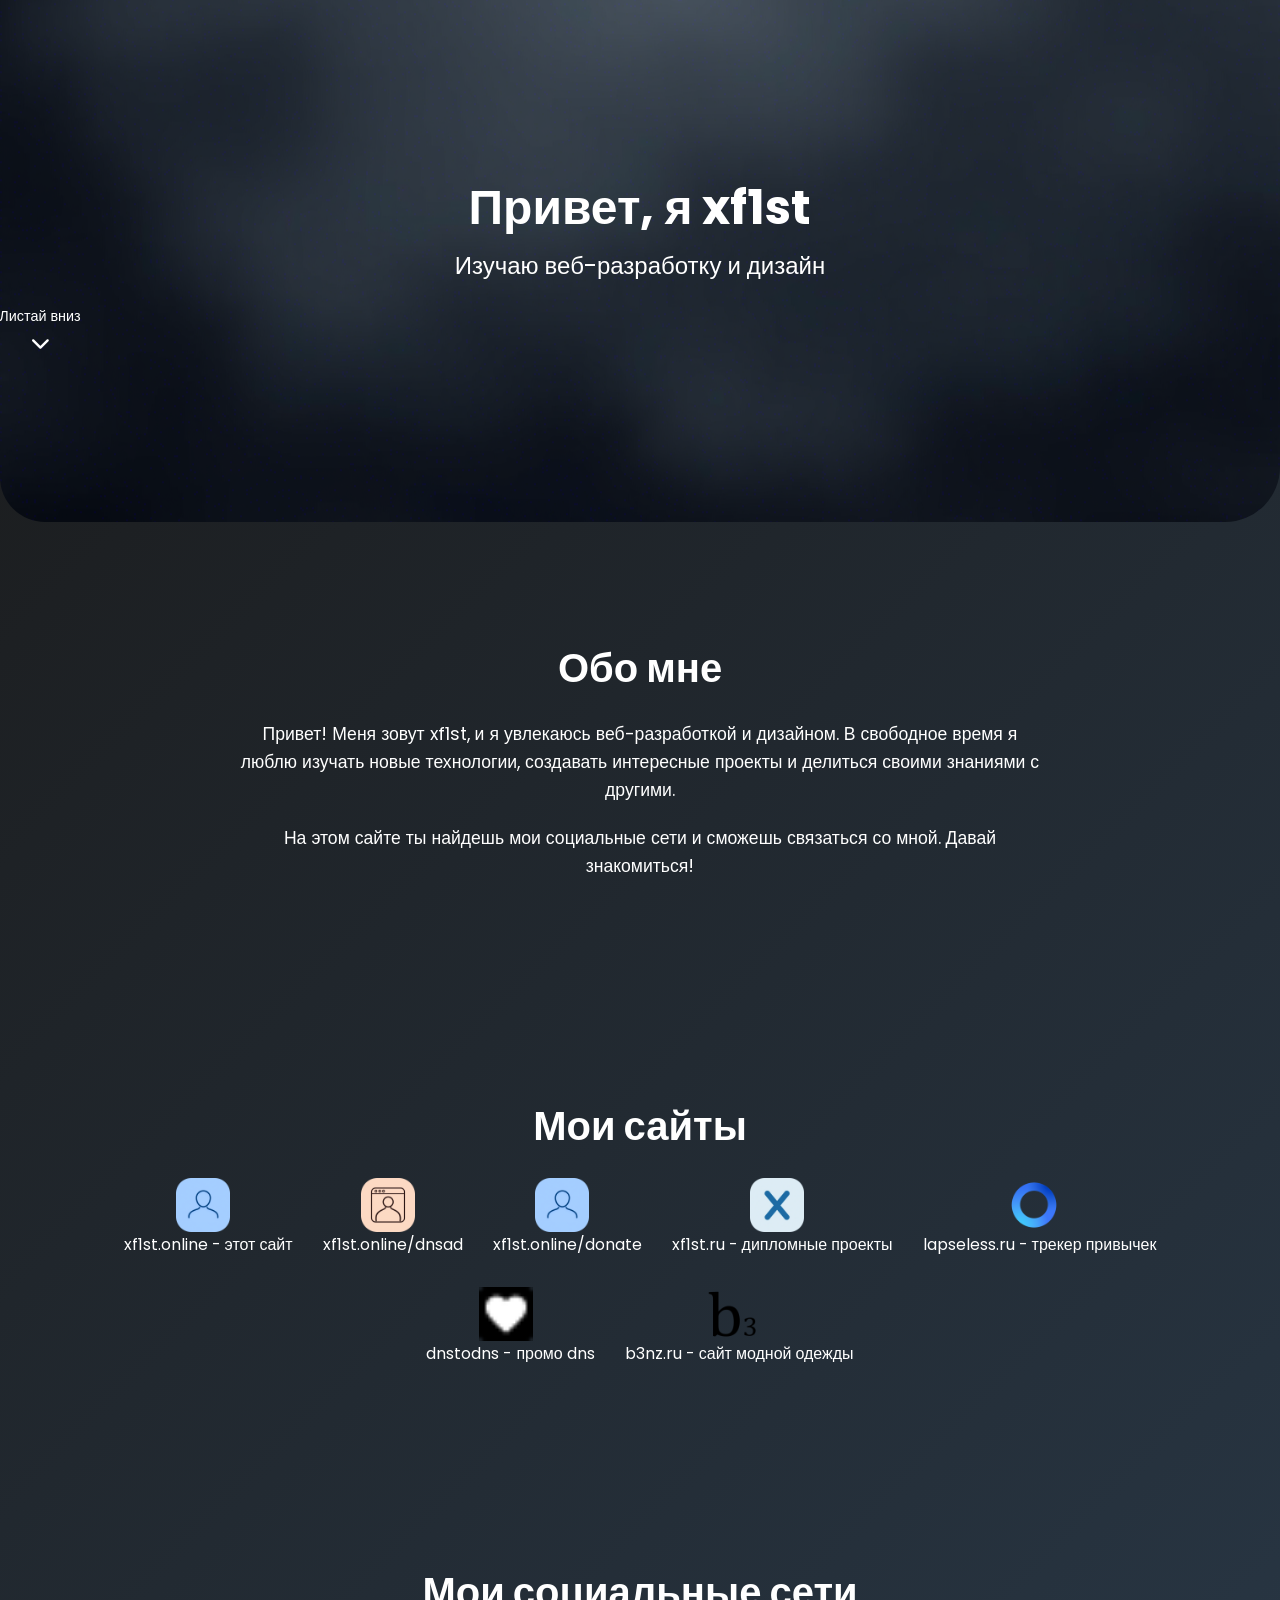
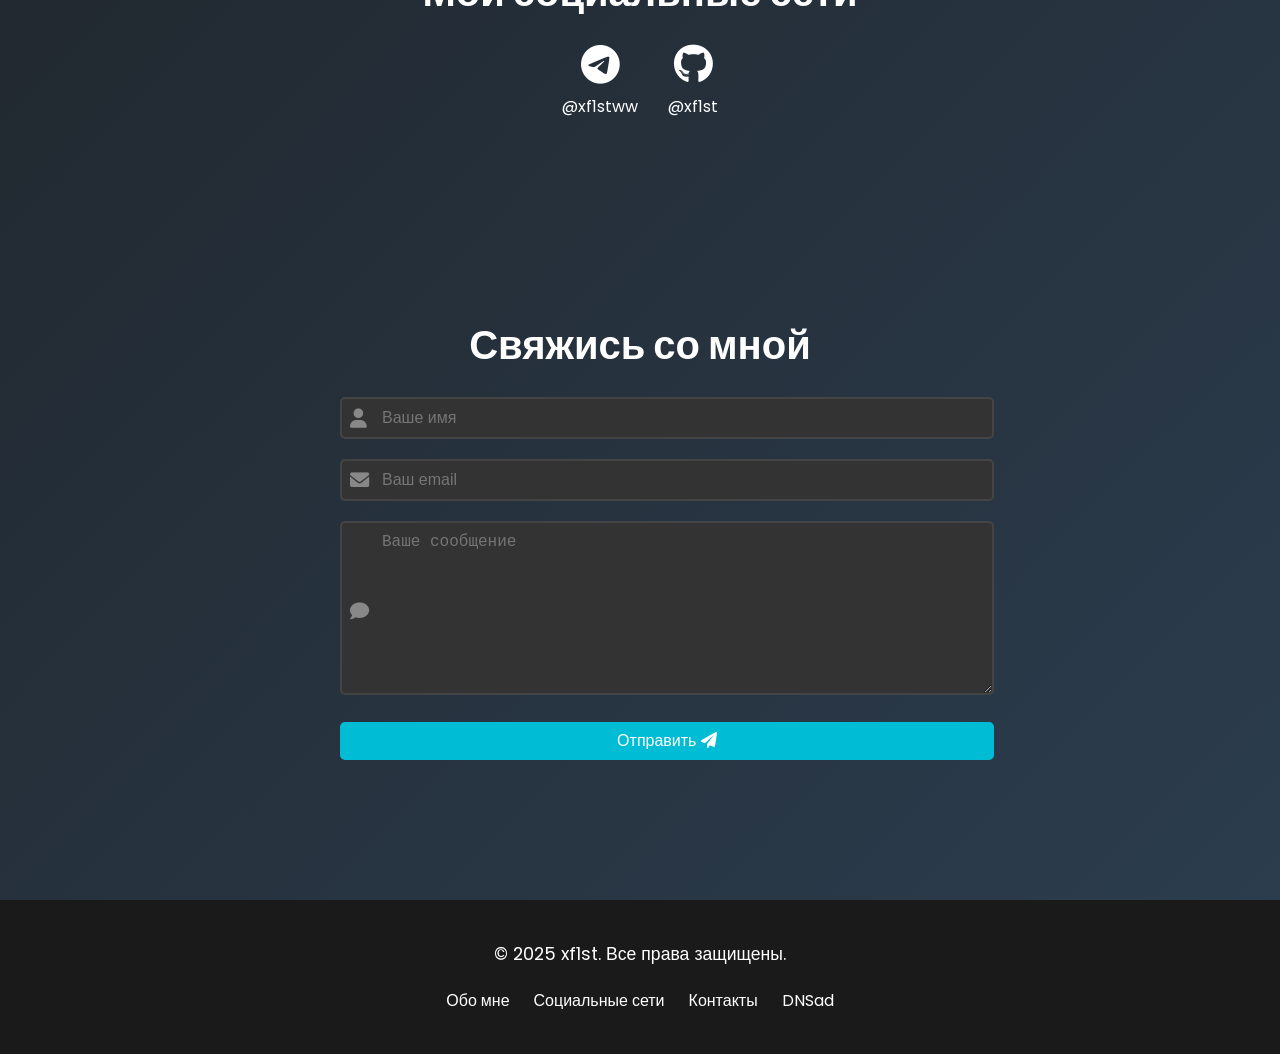
<file: old/index.html>
<!DOCTYPE html>
<html lang="ru">
<head>
    <meta charset="UTF-8">
    <meta name="viewport" content="width=device-width, initial-scale=1.0">
    <meta name="google-site-verification" content="GKbVanD0R03dAIg1SGxqq-UBPtLBYtCyJaMZSY6OvOQ" />
    <meta name="yandex-verification" content="fe2237d4ef9dfe53" />
    <meta name="description" content="ДА НЕ ВРИ, РЕАЛЬНО ОН? ДА РЕАЛЬНО Я! ЛЕГЕНДАРНЫЙ XF1ST ОТВЕТИТ НА АБСОЛЮТНО ЛЮБОЙ ВОПРОС КОТОРЫЙ ВЫ ЗАДАДИТЕ, ПОТОМ СОЗДАМ СДАЙДЕР С ТОП-10 ВОПРОСАМИ!!!">
    <title>xf1st | Я ты</title>
    <link href="https://fonts.googleapis.com/css2?family=Poppins:wght@400;600&display=swap" rel="stylesheet">
    <link rel="stylesheet" href="https://cdnjs.cloudflare.com/ajax/libs/font-awesome/6.0.0-beta3/css/all.min.css">
    <link rel="stylesheet" href="style.css">
    <link rel="icon" href="img/favicon.png" type="image/x-icon">
    <link rel="shortcut icon" href="img/favicon.png" type="image/x-icon">
</head>
<body>
    <!-- Yandex.Metrika counter -->
<script type="text/javascript" >
    (function(m,e,t,r,i,k,a){m[i]=m[i]||function(){(m[i].a=m[i].a||[]).push(arguments)};
    m[i].l=1*new Date();
    for (var j = 0; j < document.scripts.length; j++) {if (document.scripts[j].src === r) { return; }}
    k=e.createElement(t),a=e.getElementsByTagName(t)[0],k.async=1,k.src=r,a.parentNode.insertBefore(k,a)})
    (window, document, "script", "https://mc.yandex.ru/metrika/tag.js", "ym");
 
    ym(99981298, "init", {
         clickmap:true,
         trackLinks:true,
         accurateTrackBounce:true
    });
 </script>
 <noscript><div><img src="https://mc.yandex.ru/watch/99981298" style="position:absolute; left:-9999px;" alt="" /></div></noscript>
 <!-- /Yandex.Metrika counter -->
    <header>
        <div class="container">
            <h1>Привет, я xf1st</h1>
            <p>Изучаю веб-разработку и дизайн</p>
            <div class="scroll-down">
                <span>Листай вниз</span>
                <i class="fas fa-chevron-down"></i>
            </div>
        </div>
    </header>

    <section id="about">
        <div class="container">
            <h2>Обо мне</h2>
            <p>Привет! Меня зовут xf1st, и я увлекаюсь веб-разработкой и дизайном. В свободное время я люблю изучать новые технологии, создавать интересные проекты и делиться своими знаниями с другими.</p>
            <p>На этом сайте ты найдешь мои социальные сети и сможешь связаться со мной. Давай знакомиться!</p>
        </div>
    </section>

    <section id="socials">
        <div class="container">
            <h2>Мои сайты</h2>
            <div class="social-links">
                <a href="https://xf1st.online" target="_blank" class="social-link">
                    <img src="img/favicon.png" alt="xf1st.online" class="site-icon">
                    <span>xf1st.online - этот сайт</span>
                </a>
                <a href="https://xf1st.online/dnsad" target="_blank" class="social-link">
                    <img src="img/faviconDnsad.png" alt="DNSad" class="site-icon">
                    <span>xf1st.online/dnsad</span>
                </a>
                <a href="https://xf1st.online/donate" target="_blank" class="social-link">
                    <img src="img/favicon.png" alt="Donate" class="site-icon">
                    <span>xf1st.online/donate</span>
                </a>
                <a href="https://xf1st.ru" target="_blank" class="social-link">
                    <img src="img/logoxf1st.ru.png" alt="xf1st.ru" class="site-icon">
                    <span>xf1st.ru - дипломные проекты</span>
                </a>
                <a href="https://lapseless.ru" target="_blank" class="social-link">
                    <img src="img/logoLapseLess.ico" alt="LapseLess" class="site-icon">
                    <span>lapseless.ru - трекер привычек</span>
                </a>
                <a href="https://dnstodns.ru" target="_blank" class="social-link">
                    <img src="img/logodnstodns.ico" alt="DNS to DNS" class="site-icon">
                    <span>dnstodns - промо dns</span>
                </a>
                <a href="https://b3nz.ru" target="_blank" class="social-link">
                    <img src="img/logob3nz.png" alt="B3NZ" class="site-icon">
                    <span>b3nz.ru - сайт модной одежды</span>
                </a>
            </div>
        </div>
    </section>

    <section id="social-networks">
        <div class="container">
            <h2>Мои социальные сети</h2>
            <div class="social-links">
                <a href="https://t.me/xf1stww" target="_blank" class="social-link">
                    <i class="fab fa-telegram"></i>
                    <span>@xf1stww</span>
                </a>
                <a href="https://github.com/xf1st?tab=repositories" target="_blank" class="social-link">
                    <i class="fab fa-github"></i>
                    <span>@xf1st</span>
                </a>

            </div>
        </div>
    </section>

    <section id="contact">
        <div class="container">
            <h2>Свяжись со мной</h2>
            <form action="https://formspree.io/f/xanqaldv" method="POST" class="contact-form">
                <div class="form-group">
                    <input type="text" name="name" placeholder="Ваше имя" required>
                    <i class="fas fa-user"></i>
                </div>
                <div class="form-group">
                    <input type="email" name="email" placeholder="Ваш email" required>
                    <i class="fas fa-envelope"></i>
                </div>
                <div class="form-group">
                    <textarea name="message" placeholder="Ваше сообщение" required></textarea>
                    <i class="fas fa-comment"></i>
                </div>
                <button type="submit">Отправить <i class="fas fa-paper-plane"></i></button>
            </form>
        </div>
    </section>

    <footer>
        <div class="container">
            <p>&copy; 2025 xf1st. Все права защищены.</p>
            <div class="footer-links">
                <a href="#about">Обо мне</a>
                <a href="#socials">Социальные сети</a>
                <a href="#contact">Контакты</a>
                <a href="dnsad/index.html">DNSad</a>
            </div>
        </div>
    </footer>

</body>
</html>
</file>
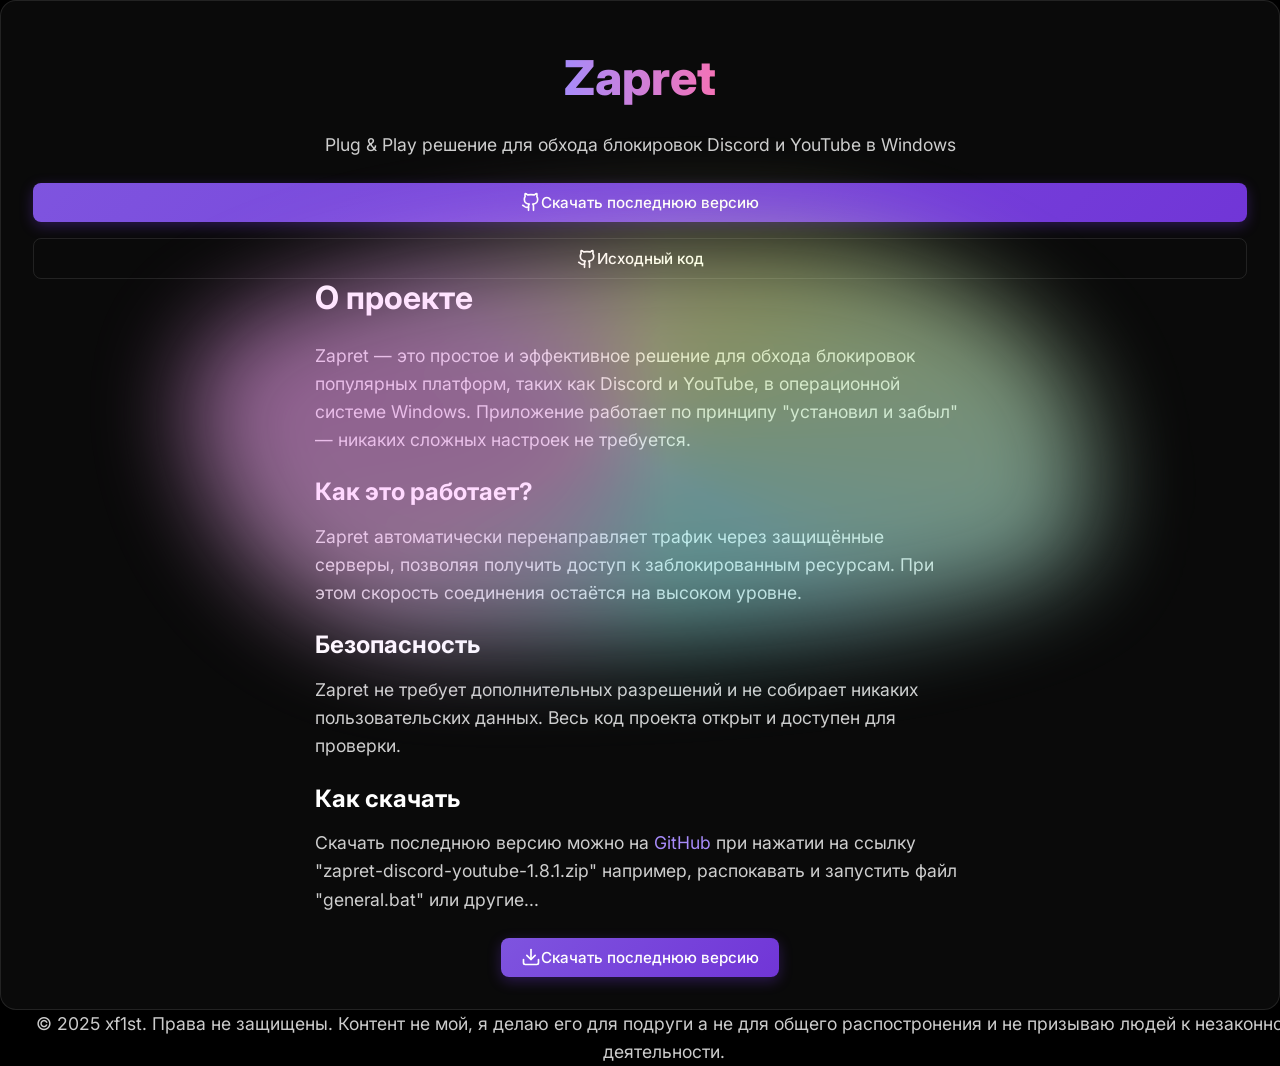
<file: zapret.html>
<!DOCTYPE html>
<html lang="ru">
  <head>
    <meta charset="UTF-8">
    <title>Zapret - Обход блокировок Discord и YouTube | xf1st</title>
    <meta name="viewport" content="width=device-width, initial-scale=1.0, maximum-scale=5.0, viewport-fit=cover">
    <meta name="mobile-web-app-capable" content="yes">
    <meta name="apple-mobile-web-app-capable" content="yes">
    <meta name="apple-mobile-web-app-status-bar-style" content="black-translucent">
    <meta name="theme-color" content="#000000">
    <meta name="description" content="Zapret - Plug & Play решение для обхода блокировок Discord и YouTube в Windows. Доступ к заблокированным платформам в один клик.">
    <meta name="keywords" content="zapret, discord, youtube, обход блокировок, vpn, windows, flowseal, zapret-discord-youtube">
    <meta name="author" content="Flowseal">
    <meta name="robots" content="index, follow">
    <meta name="language" content="ru">
    <meta name="revisit-after" content="7 days">
    <link rel="icon" href="favicon.ico">
    <link rel="shortcut icon" href="favicon.ico">
    <link rel="apple-touch-icon" href="favicon.ico">
    <link rel="icon" type="image/png" href="favicon.png">
    
    <!-- Open Graph / Facebook -->
    <meta property="og:type" content="website">
    <meta property="og:url" content="https://xf1st.ru/zapret.html">
    <meta property="og:title" content="Zapret - Обход блокировок Discord и YouTube">
    <meta property="og:description" content="Plug & Play решение для обхода блокировок Discord и YouTube в Windows. Доступ к заблокированным платформам в один клик.">
    <meta property="og:image" content="https://xf1st.ru/favicon.png">

    <!-- Twitter -->
    <meta property="twitter:card" content="summary_large_image">
    <meta property="twitter:url" content="https://xf1st.ru/zapret.html">
    <meta property="twitter:title" content="Zapret - Обход блокировок Discord и YouTube">
    <meta property="twitter:description" content="Plug & Play решение для обхода блокировок Discord и YouTube в Windows. Доступ к заблокированным платформам в один клик.">
    <meta property="twitter:image" content="https://xf1st.ru/favicon.png">
    
    <!-- Fonts -->
    <link href="https://fonts.googleapis.com/css2?family=Inter:wght@300;400;500;600;700&family=IBM+Plex+Serif:wght@300;400;500;600;700&family=IBM+Plex+Mono:wght@300;400;500;600;700&display=swap" rel="stylesheet">
    
    <style>
    body, html {
      height: 100%;
      width: 100%;
      margin: 0;
      font-family: 'Inter', system-ui, sans-serif;
      background: #000;
      scroll-behavior: smooth;
    }
    
    main div h1 {
      margin-top: 1rem;
    }
    
    .shader-bg {
      position: absolute;
      inset: 0;
      z-index: 0;
      overflow: hidden;
    }
    
    .shader-bg canvas {
      width: 100% !important;
      height: 100% !important;
      display: block;
    }
    
    .iridescent-glow {
      pointer-events: none;
      filter: blur(48px) saturate(1.4) brightness(1.1);
      position: absolute;
      top: 50%;
      left: 50%;
      width: 900px;
      height: 400px;
      transform: translate(-50%, -52%);
      opacity: 0.55;
      background: conic-gradient(from 160deg, #a5eafc, #f1a1e8, #e0ffb1, #a5eafc 100%);
      z-index: 1;
      border-radius: 60% 40% 70% 30% / 40% 60% 30% 70%;
      animation: iridescentMove 12s linear infinite alternate;
    }
    
    @keyframes iridescentMove {
      0% { filter: blur(48px) saturate(1.2); opacity: 0.5; transform: translate(-50%,-52%) scale(1);}
      100% { filter: blur(60px) saturate(1.7); opacity: 0.65; transform: translate(-50%,-53%) scale(1.08);}
    }
    
    .glass-border {
      border: 1px solid rgba(255, 255, 255, 0.08);
      backdrop-filter: blur(20px);
      -webkit-backdrop-filter: blur(20px);
      background: rgba(255, 255, 255, 0.02);
    }
    
    .glass-card {
      border: 1px solid rgba(255, 255, 255, 0.1);
      backdrop-filter: blur(16px);
      -webkit-backdrop-filter: blur(16px);
      background: rgba(255, 255, 255, 0.04);
      border-radius: 1rem;
      transition: all 0.3s ease;
    }
    
    .glass-card:hover {
      border-color: rgba(255, 255, 255, 0.15);
      background: rgba(255, 255, 255, 0.06);
      transform: translateY(-2px);
      box-shadow: 0 10px 30px -10px rgba(0, 0, 0, 0.3);
    }
    
    /* Buttons */
    .btn {
      display: inline-flex;
      align-items: center;
      justify-content: center;
      padding: 0.75rem 1.5rem;
      border-radius: 0.5rem;
      font-weight: 500;
      text-decoration: none;
      transition: all 0.2s ease;
      font-size: 1rem;
      font-family: 'Inter', sans-serif;
      cursor: pointer;
      border: none;
      outline: none;
      white-space: nowrap;
      width: 100%;
      box-sizing: border-box;
    }
    
    .btn-primary {
      background: linear-gradient(135deg, rgba(139, 92, 246, 0.9), rgba(124, 58, 237, 0.9));
      color: white;
      box-shadow: 0 4px 14px 0 rgba(124, 58, 237, 0.3);
    }
    
    .btn-primary:hover {
      transform: translateY(-2px);
      box-shadow: 0 6px 20px 0 rgba(124, 58, 237, 0.4);
      background: linear-gradient(135deg, rgba(139, 92, 246, 1), rgba(124, 58, 237, 1));
    }
    
    .btn-outline {
      background: transparent;
      border: 1px solid rgba(255, 255, 255, 0.1);
      color: white;
      transition: all 0.2s ease;
    }
    
    .btn-outline:hover {
      background: rgba(255, 255, 255, 0.05);
      border-color: rgba(255, 255, 255, 0.2);
      transform: translateY(-2px);
    }
    
    /* Typography */
    h1, h2, h3, h4, h5, h6 {
      margin-top: 0;
      line-height: 1.2;
      font-weight: 700;
      color: white;
    }
    
    h1 {
      font-size: 3rem;
      font-weight: 800;
      margin-bottom: 1.5rem;
      background: linear-gradient(to right, #a78bfa, #f472b6);
      -webkit-background-clip: text;
      -webkit-text-fill-color: transparent;
      background-clip: text;
    }
    
    h2 {
      font-size: 2rem;
      margin-bottom: 1.5rem;
      color: white;
    }
    
    h3 {
      font-size: 1.5rem;
      margin-bottom: 1rem;
      color: white;
    }
    
    p {
      margin-top: 0;
      margin-bottom: 1.5rem;
      color: rgba(255, 255, 255, 0.8);
      line-height: 1.6;
      font-size: 1.1rem;
    }
    
    a {
      color: #a78bfa;
      text-decoration: none;
      transition: color 0.2s ease;
    }
    
    a:hover {
      color: #c4b5fd;
    }
    
    /* Animations */
    @keyframes fadeIn {
      from { opacity: 0; transform: translateY(10px); }
      to { opacity: 1; transform: translateY(0); }
    }
    
    .animate-fade-in {
      opacity: 0;
      animation: fadeIn 0.6s ease-out forwards;
    }
    
    /* Utility classes */
    .text-center { text-align: center; }
    .mt-6 { margin-top: 1.5rem; }
    .mb-6 { margin-bottom: 1.5rem; }
    .mx-auto { margin-left: auto; margin-right: auto; }
    .max-w-3xl { max-width: 48rem; }
    .flex { display: flex; }
    .flex-col { flex-direction: column; }
    .items-center { align-items: center; }
    .justify-center { justify-content: center; }
    .gap-4 { gap: 1rem; }
    .gap-6 { gap: 1.5rem; }
    .p-8 { padding: 2rem; }
    .prose { max-width: 65ch; }
    .prose-invert { color: rgba(255, 255, 255, 0.8); }
    .prose-invert h1,
    .prose-invert h2,
    .prose-invert h3,
    .prose-invert h4,
    .prose-invert h5,
    .prose-invert h6 {
      color: white;
    }
    
    /* Container */
    .container {
      width: 100%;
      max-width: 1280px;
      margin: 0 auto;
      padding: 0 1.5rem;
    }
    
    /* Responsive */
    @media (min-width: 769px) {
      .btn {
        padding: 0.6rem 1.25rem;
        font-size: 0.95rem;
        width: auto;
        margin: 0;
      }
      
      .btn-primary {
        min-width: 220px;
      }
      
      .btn-outline {
        min-width: 180px;
      }
    }
    
    @media (max-width: 768px) {
      h1 { 
        font-size: 2.25rem;
        line-height: 1.2;
      }
      h2 { 
        font-size: 1.75rem;
        line-height: 1.25;
      }
      h3 { 
        font-size: 1.25rem;
        line-height: 1.3;
      }
      
      .glass-card { 
        padding: 1.25rem;
        margin: 0 -0.75rem;
        border-radius: 0;
        border-left: none;
        border-right: none;
      }
      
      main {
        padding-left: 0.75rem;
        padding-right: 0.75rem;
      }
      
      .prose {
        max-width: 100%;
        padding: 0 0.5rem;
      }
      
      .btn-group {
        flex-direction: column;
        gap: 1rem;
        width: 100%;
      }
      
      .btn {
        padding: 0.85rem 1.5rem;
        font-size: 1rem;
      }
    }
  </style>
  </head>
  <body class="bg-black text-gray-100 font-sans antialiased relative min-h-screen bg-black overflow-x-hidden">
    <!-- Iridescent Shader Canvas -->
    <div class="shader-bg absolute inset-0"></div>
    <!-- Soft iridescent light overlay -->
    <div class="iridescent-glow"></div>
    
    <main class="relative z-10 pt-24 pb-16 px-6 max-w-6xl mx-auto">
      <div class="glass-card p-8 rounded-2xl">
        <div class="flex flex-col items-center text-center mb-8">
          <h1 class="text-4xl md:text-5xl font-bold mb-4 bg-gradient-to-r from-purple-400 to-pink-400 bg-clip-text text-transparent">Zapret</h1>
          <p class="text-xl text-gray-300 max-w-2xl">Plug & Play решение для обхода блокировок Discord и YouTube в Windows</p>
        </div>
        
        <div class="flex flex-col sm:flex-row justify-center gap-4 w-full mb-12 px-4 sm:px-0">
          <a href="https://github.com/Flowseal/zapret-discord-youtube/releases/" target="_blank" class="btn btn-primary flex-1 sm:flex-none" style="min-width: 240px;">
            <svg xmlns="http://www.w3.org/2000/svg" width="20" height="20" viewBox="0 0 24 24" fill="none" stroke="currentColor" stroke-width="2" stroke-linecap="round" stroke-linejoin="round" class="mr-2">
              <path d="M15 22v-4a4.8 4.8 0 0 0-1-3.5c3 0 6-2 6-5.5.08-1.25-.27-2.48-1-3.5.28-1.15.28-2.35 0-3.5 0 0-1 0-3 1.5-2.64-.5-5.36-.5-8 0C6 2 5 2 5 2c-.3 1.15-.3 2.35 0 3.5A5.403 5.403 0 0 0 4 9c0 3.5 3 5.5 6 5.5-.39.49-.68 1.05-.85 1.65-.17.6-.22 1.23-.15 1.85v4"></path>
              <path d="M9 18c-4.51 2-5-2-7-2"></path>
            </svg>
            Скачать последнюю версию
          </a>
          <a href="https://github.com/Flowseal/zapret-discord-youtube" target="_blank" class="btn btn-outline flex-1 sm:flex-none" style="min-width: 240px;">
            <svg xmlns="http://www.w3.org/2000/svg" width="20" height="20" viewBox="0 0 24 24" fill="none" stroke="currentColor" stroke-width="2" stroke-linecap="round" stroke-linejoin="round" class="mr-2">
              <path d="M15 22v-4a4.8 4.8 0 0 0-1-3.5c3 0 6-2 6-5.5.08-1.25-.27-2.48-1-3.5.28-1.15.28-2.35 0-3.5 0 0-1 0-3 1.5-2.64-.5-5.36-.5-8 0C6 2 5 2 5 2c-.3 1.15-.3 2.35 0 3.5A5.403 5.403 0 0 0 4 9c0 3.5 3 5.5 6 5.5-.39.49-.68 1.05-.85 1.65-.17.6-.22 1.23-.15 1.85v4"></path>
              <path d="M9 18c-4.51 2-5-2-7-2"></path>
            </svg>
            Исходный код
          </a>
        </div>
        
        <div class="prose prose-invert max-w-2xl mx-auto">
          <h2 class="text-2xl font-bold mb-4">О проекте</h2>
          <p class="mb-6">Zapret — это простое и эффективное решение для обхода блокировок популярных платформ, таких как Discord и YouTube, в операционной системе Windows. Приложение работает по принципу "установил и забыл" — никаких сложных настроек не требуется.</p>
          
          <h3 class="text-xl font-semibold mb-3">Как это работает?</h3>
          <p class="mb-6">Zapret автоматически перенаправляет трафик через защищённые серверы, позволяя получить доступ к заблокированным ресурсам. При этом скорость соединения остаётся на высоком уровне.</p>
          
          <h3 class="text-xl font-semibold mb-3">Безопасность</h3>
          <p class="mb-6">Zapret не требует дополнительных разрешений и не собирает никаких пользовательских данных. Весь код проекта открыт и доступен для проверки.</p>
          
          <h3 class="text-xl font-semibold mb-3">Как скачать</h3>
          <p class="mb-6">Скачать последнюю версию можно на <a href="https://github.com/Flowseal/zapret-discord-youtube/releases/" target="_blank" class="text-gray-300 hover:text-white transition-colors">GitHub</a> при нажатии на ссылку "zapret-discord-youtube-1.8.1.zip" например, распокавать и запустить файл "general.bat" или другие...</p>
          
          <div class="mt-12 flex justify-center">
            <a href="https://github.com/Flowseal/zapret-discord-youtube/releases/" class="btn btn-primary w-full sm:w-auto">
              <svg xmlns="http://www.w3.org/2000/svg" width="20" height="20" viewBox="0 0 24 24" fill="none" stroke="currentColor" stroke-width="2" stroke-linecap="round" stroke-linejoin="round" class="mr-2">
                <path d="M21 15v4a2 2 0 0 1-2 2H5a2 2 0 0 1-2-2v-4"></path>
                <polyline points="7 10 12 15 17 10"></polyline>
                <line x1="12" y1="15" x2="12" y2="3"></line>
              </svg>
              Скачать последнюю версию
            </a>
          </div>
        </div>
      </div>
    </main>
    <footer class="relative z-10 py-8 text-center text-gray-400 text-sm">
      <div class="container mx-auto px-6">
        <p>© 2025 xf1st. Права не защищены. Контент не мой, я делаю его для подруги а не для общего распостронения и не призываю людей к незаконной деятельности.</p>
      </div>
    </footer>

    
    <!-- JavaScript -->
    <script type="module">
      import { Renderer, Program, Mesh, Color, Triangle } from 'https://cdn.skypack.dev/ogl';
      
      // Initialize WebGL shader background
      const vertexShader = `
        attribute vec2 uv;
        attribute vec2 position;
        varying vec2 vUv;
        void main() {
          vUv = uv;
          gl_Position = vec4(1.0 - 2.0 * position, 0, 1);
        }
      `;

      const fragmentShader = `
        precision highp float;
        uniform float uTime;
        uniform vec2 uResolution;
        varying vec2 vUv;
        
        #define PI 3.14159265359
        #define TWO_PI 6.28318530718
        
        // Gradient noise function (simplex noise)
        float random (vec2 st) {
          return fract(sin(dot(st.xy, vec2(12.9898,78.233)))*43758.5453123);
        }
        
        float noise (vec2 st) {
          vec2 i = floor(st);
          vec2 f = fract(st);
          
          // Four corners in 2D of a tile
          float a = random(i);
          float b = random(i + vec2(1.0, 0.0));
          float c = random(i + vec2(0.0, 1.0));
          float d = random(i + vec2(1.0, 1.0));
          
          // Smooth Interpolation
          vec2 u = f*f*(3.0-2.0*f);
          
          // Mix 4 coorners percentages
          return mix(a, b, u.x) + 
                  (c - a)* u.y * (1.0 - u.x) + 
                  (d - b) * u.x * u.y;
        }
        
        // Color palette
        vec3 palette(float t) {
          vec3 a = vec3(0.5, 0.5, 0.5);
          vec3 b = vec3(0.5, 0.5, 0.5);
          vec3 c = vec3(1.0, 1.0, 1.0);
          vec3 d = vec3(0.263, 0.416, 0.557);
          
          return a + b*cos(6.28318*(c*t+d));
        }
        
        void main() {
          // Normalized pixel coordinates (from 0 to 1)
          vec2 uv = vUv * 2.0 - 1.0;
          
          // Time varying pixel color
          vec3 col = vec3(0.0);
          
          // Add some noise
          float n = noise(uv * 3.0 + uTime * 0.1);
          
          // Create a gradient based on distance from center
          float d = length(uv);
          col = palette(d * 2.0 + uTime * 0.1 + n * 0.5);
          
          // Vignette
          col *= 1.0 - 0.5 * pow(length(uv), 2.0);
          
          // Output to screen
          gl_FragColor = vec4(col, 0.15);
        }
      `;

      // Initialize WebGL
      const canvas = document.querySelector('.shader-bg');
      const renderer = new Renderer({
        canvas,
        width: canvas.clientWidth,
        height: canvas.clientHeight,
        dpr: Math.min(window.devicePixelRatio, 2),
        alpha: true,
      });
      
      const gl = renderer.gl;
      gl.clearColor(0, 0, 0, 0);
      
      // Create geometry
      const geometry = new Triangle(gl);
      
      // Create program
      const program = new Program(gl, {
        vertex: vertexShader,
        fragment: fragmentShader,
        uniforms: {
          uTime: { value: 0 },
          uResolution: { value: [window.innerWidth, window.innerHeight] },
        },
        transparent: true,
        depthTest: false,
      });
      
      // Create mesh
      const mesh = new Mesh(gl, { geometry, program });
      
      // Handle resize
      function onResize() {
        renderer.setSize(window.innerWidth, window.innerHeight);
        program.uniforms.uResolution.value = [window.innerWidth, window.innerHeight];
      }
      
      window.addEventListener('resize', onResize, false);
      onResize();
      
      // Animation loop
      let time = 0;
      function animate() {
        requestAnimationFrame(animate);
        time += 0.01;
        program.uniforms.uTime.value = time;
        renderer.render({ scene: mesh });
      }
      
      animate();
      
      // Add smooth scrolling for anchor links
      document.querySelectorAll('a[href^="#"]').forEach(anchor => {
        anchor.addEventListener('click', function (e) {
          e.preventDefault();
          const target = document.querySelector(this.getAttribute('href'));
          if (target) {
            target.scrollIntoView({
              behavior: 'smooth'
            });
          }
        });
      });
      
      // Add animation on scroll
      const observer = new IntersectionObserver((entries) => {
        entries.forEach(entry => {
          if (entry.isIntersecting) {
            entry.target.classList.add('animate-fade-in');
          }
        });
      }, {
        threshold: 0.1
      });
      
      document.querySelectorAll('.animate-on-scroll').forEach((el) => {
        observer.observe(el);
      });
    </script>
  </body>
</html>
</file>
<file: old/style.css>
html{
    scroll-behavior: smooth;
}

body {
    font-family: 'Poppins', sans-serif;
    margin: 0;
    padding: 0;
    background: linear-gradient(135deg, #1a1a1a, #2c3e50);
    color: #fff;
    line-height: 1.6;
}

header {
    text-align: center;
    padding: 150px 20px;
    background: url('img/bg1.png') no-repeat center center/cover;
    border-radius: 0 0px 55px 45px;
    position: relative;
}

header h1 {
    font-size: 3rem;
    margin: 0;
    animation: fadeIn 2s ease-in-out;
}

header p {
    font-size: 1.5rem;
    animation: fadeIn 3s ease-in-out;
}

.scroll-down {
    animation: fadeIn 2s ease-in-out;
    bottom: 20px;
    left: 50%;
    transform: translateX(-50%);
    display: flex;
    flex-direction: column;
    align-items: center;
    animation: bounce 2s infinite;
}

.scroll-down span {
    font-size: 0.9rem;
    margin-bottom: 5px;
}

.scroll-down i {
    font-size: 1.2rem;
}

.container {
    max-width: 1200px;
    margin: 0 auto;
    padding: 20px;
}

section {
    padding: 60px 20px;
}

h2 {
    font-size: 2.5rem;
    margin-bottom: 20px;
    text-align: center;
}

p {
    font-size: 1.1rem;
    text-align: center;
    max-width: 800px;
    margin: 0 auto 20px;
}

.social-links {
    display: flex;
    justify-content: center;
    gap: 30px;
    flex-wrap: wrap;
}

.social-link {
    display: flex;
    flex-direction: column;
    align-items: center;
    text-decoration: none;
    color: #fff;
    font-size: 1.5rem;
    transition: transform 0.3s ease, color 0.3s ease;
}

.social-link i {
    font-size: 2.5rem;
    margin-bottom: 10px;
}

.social-link span {
    font-size: 1rem;
}

.social-link:hover {
    transform: translateY(-10px);
    color: #00bcd4;
}

.contact-form {
    max-width: 600px;
    margin: 0 auto;
}

.form-group {
    position: relative;
    margin-bottom: 20px;
}

.form-group input, .form-group textarea {
    width: 100%;
    padding: 10px 10px 10px 40px;
    border: 2px solid #444;
    border-radius: 5px;
    background: #333;
    color: #fff;
    font-size: 1rem;
    transition: border-color 0.3s ease;
}

.form-group input:focus, .form-group textarea:focus {
    border-color: #00bcd4;
    outline: none;
}

.form-group i {
    position: absolute;
    left: 10px;
    top: 50%;
    transform: translateY(-50%);
    color: #888;
    font-size: 1.2rem;
    transition: color 0.3s ease;
}

.form-group textarea {
    height: 150px;
    resize: vertical;
}

button[type="submit"] {
    max-width: 110%;
    width: 109%;
    padding: 10px;
    background: #00bcd4;
    color: #fff;
    border: none;
    border-radius: 5px;
    font-size: 1rem;
    cursor: pointer;
    transition: background 0.3s ease;
}

button[type="submit"]:hover {
    background: #0097a7;
}

footer {
    text-align: center;
    padding: 20px;
    background: #1a1a1a;
    margin-top: 60px;
}

.footer-links {
    margin-top: 10px;
}

.footer-links a {
    color: #fff;
    text-decoration: none;
    margin: 0 10px;
    transition: color 0.3s ease;
}

.footer-links a:hover {
    color: #00bcd4;
}

/* #preloader {
    position: fixed;
    top: 0;
    left: 0;
    width: 100%;
    height: 100%;
    background: #1a1a1a;
    display: flex;
    justify-content: center;
    align-items: center;
    z-index: 1000;
    transition: opacity 0.5s ease;
}

.loader {
    border: 4px solid #00bcd4;
    border-top: 4px solid transparent;
    border-radius: 50%;
    width: 50px;
    height: 50px;
    animation: spin 1s linear infinite;
} */

/* Стили для прелоадера */
#preloader {
    position: fixed;
    top: 0;
    left: 0;
    width: 100%;
    height: 100%;
    background: #1a1a1a; /* Фон прелоадера */
    display: flex;
    justify-content: center;
    align-items: center;
    z-index: 1000; /* Чтобы прелоадер был поверх всех элементов */
    transition: opacity 0.5s ease; /* Плавное исчезновение */
}

/* Стили для лоадера */
.loader {
    width: 4rem;
    height: 4rem;
    border-radius: 50%;
    box-sizing: border-box;
    border-top: 8px solid #fff;
    border-left: 8px solid #fff;
    border-right: 8px solid #ff00;
    animation: loader 0.7s infinite linear;
}

/* Анимация вращения */
@keyframes loader {
    to {
        transform: rotate(360deg);
    }
}
/* Другие анимации */
@keyframes fadeIn {
    from {
        opacity: 0;
    }
    to {
        opacity: 1;
    }
}

@keyframes bounce {
    0%, 20%, 50%, 80%, 100% {
        transform: translateY(0);
    }
    40% {
        transform: translateY(-10px);
    }
    60% {
        transform: translateY(-5px);
    }
}

/* Адаптация для мобильных устройств */
@media (max-width: 768px) {
    .contact-form {
        padding: 15px;
    }

    .form-group input, .form-group textarea {
        padding: 8px 8px 8px 35px;
        font-size: 0.9rem;
    }

    .form-group i {
        font-size: 1rem;
    }

    button[type="submit"] {
        padding: 8px;
        font-size: 0.9rem;
    }
}

@media (max-width: 480px) {
    .form-group input, .form-group textarea {
        width: 90%;
    }
    button[type="submit"] {
        width: 103%;
    }
    #contact{
        padding: 15px 20px;
    }

    .contact-form {
        padding: 10px;
    }

    .form-group input, .form-group textarea {
        padding: 6px 6px 6px 30px;
        font-size: 0.8rem;
    }

    .form-group i {
        font-size: 0.9rem;
    }

    button[type="submit"] {
        padding: 6px;
        font-size: 0.8rem;
    }
}

.site-icon {
    width: 54px;
    height: 54px;
    margin-right: 10px;
    vertical-align: middle;
}
</file>
